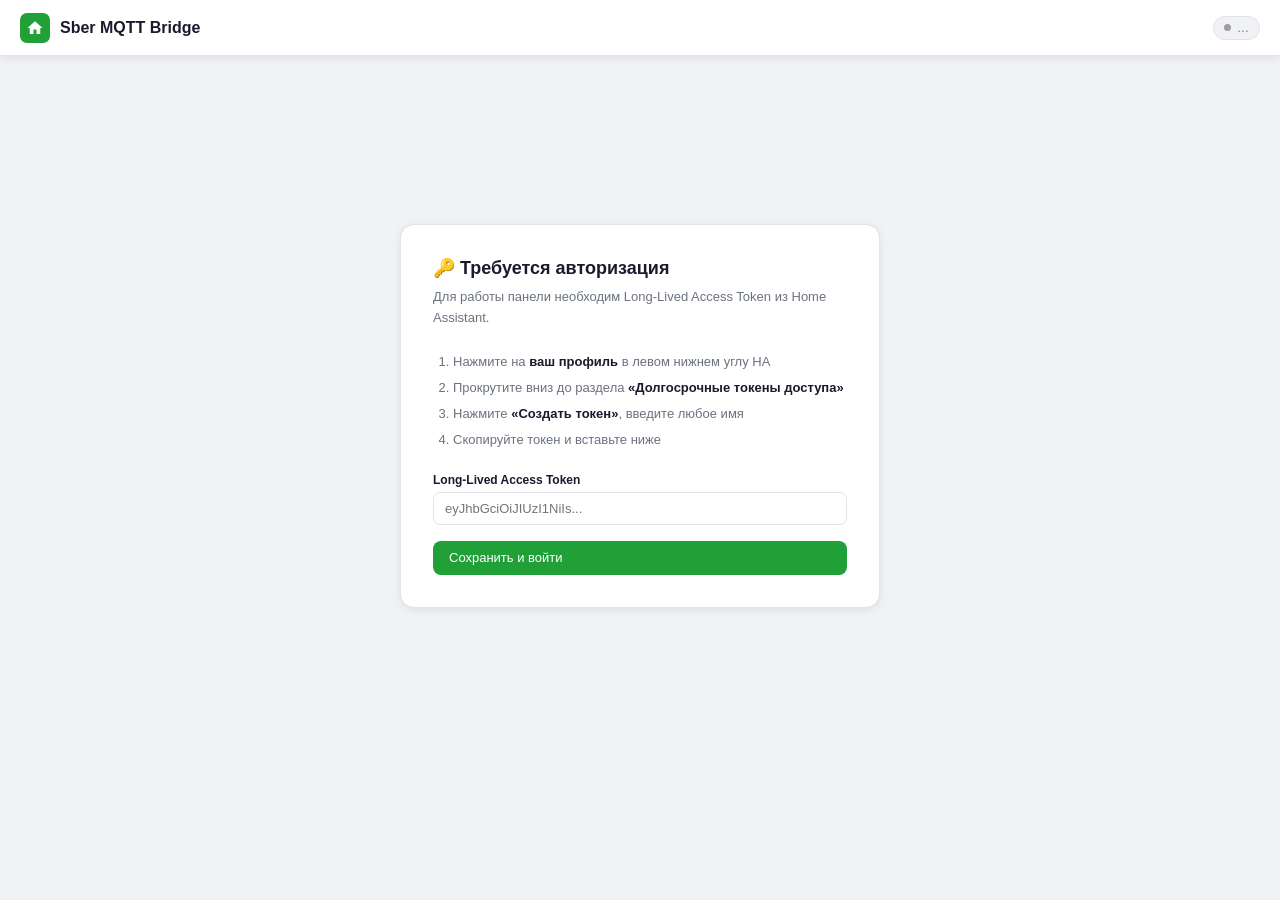
<file: www/index.html>
<!DOCTYPE html>
<html lang="ru">
<head>
<meta charset="UTF-8">
<meta name="viewport" content="width=device-width, initial-scale=1.0">
<title>Sber MQTT Bridge</title>
<style>
:root{--bg:#f0f2f5;--card:#fff;--border:#e1e4e8;--primary:#21a038;--primary-dk:#157a2a;--primary-lt:#e8f5e9;--danger:#d32f2f;--text:#1a1a2e;--muted:#6b7280;--radius:10px;--shadow:0 2px 8px rgba(0,0,0,.08)}
*{box-sizing:border-box;margin:0;padding:0}
body{font-family:-apple-system,BlinkMacSystemFont,'Segoe UI',sans-serif;background:var(--bg);color:var(--text);min-height:100vh}
.hdr{background:var(--card);border-bottom:1px solid var(--border);height:56px;display:flex;align-items:center;justify-content:space-between;padding:0 20px;position:sticky;top:0;z-index:100;box-shadow:var(--shadow)}
.hdr-l{display:flex;align-items:center;gap:10px}
.logo{width:30px;height:30px;background:var(--primary);border-radius:7px;display:flex;align-items:center;justify-content:center}
.logo svg{width:18px;height:18px;fill:#fff}
.hdr h1{font-size:16px;font-weight:600}
.conn-badge{display:flex;align-items:center;gap:6px;font-size:12px;color:var(--muted);background:var(--bg);padding:4px 10px;border-radius:20px;border:1px solid var(--border)}
.dot{width:7px;height:7px;border-radius:50%;background:#9e9e9e;transition:background .3s}
.dot.ok{background:var(--primary)}.dot.err{background:var(--danger)}
.main{max-width:1120px;margin:0 auto;padding:20px 16px}
.toolbar{display:flex;align-items:center;justify-content:space-between;margin-bottom:16px;gap:10px;flex-wrap:wrap}
.toolbar-l{font-size:14px;color:var(--muted)}
.btn{display:inline-flex;align-items:center;gap:5px;padding:8px 16px;border-radius:8px;border:none;cursor:pointer;font-size:13px;font-weight:500;transition:all .15s;line-height:1.4}
.btn-primary{background:var(--primary);color:#fff}.btn-primary:hover{background:var(--primary-dk)}
.btn-ghost{background:var(--card);color:var(--text);border:1px solid var(--border)}.btn-ghost:hover{background:var(--bg)}
.btn-danger{background:var(--danger);color:#fff}.btn-danger:hover{background:#b71c1c}
.btn-sm{padding:4px 10px;font-size:12px}.btn:disabled{opacity:.5;cursor:not-allowed}
.tbl-wrap{background:var(--card);border-radius:var(--radius);border:1px solid var(--border);overflow:hidden;box-shadow:var(--shadow)}
table{width:100%;border-collapse:collapse}
th{background:var(--bg);padding:9px 14px;font-size:11px;font-weight:600;text-transform:uppercase;letter-spacing:.4px;color:var(--muted);border-bottom:1px solid var(--border);cursor:pointer;white-space:nowrap;user-select:none;text-align:left}
th:hover{color:var(--primary)}th.sorted{color:var(--primary)}
td{padding:10px 14px;font-size:13px;border-bottom:1px solid var(--border);vertical-align:top}
tr:last-child td{border-bottom:none}tr:hover td{background:#fafafa}
.id-cell{font-family:monospace;font-size:11px;color:var(--muted)}
.type-badge{display:inline-flex;align-items:center;gap:3px;background:var(--primary-lt);color:var(--primary-dk);padding:2px 8px;border-radius:20px;font-size:11px;font-weight:500;white-space:nowrap}
.attrs{font-size:11px;color:var(--muted);line-height:1.7}
.state-cell{font-size:10px;font-family:monospace;background:#f6f8fa;border:1px solid var(--border);border-radius:4px;padding:3px 6px;max-width:180px;overflow:hidden;white-space:nowrap;text-overflow:ellipsis;cursor:pointer;display:block}
.state-cell:hover{white-space:normal;word-break:break-all;max-width:none}
.empty{text-align:center;padding:56px 20px;color:var(--muted)}
.empty .ei{font-size:44px;margin-bottom:14px}.empty h3{font-size:17px;margin-bottom:6px;color:var(--text)}
.overlay{position:fixed;inset:0;background:rgba(0,0,0,.5);z-index:200;display:flex;align-items:center;justify-content:center;padding:12px}
.modal{background:var(--card);border-radius:14px;width:100%;max-width:660px;max-height:92vh;display:flex;flex-direction:column;box-shadow:0 20px 60px rgba(0,0,0,.2)}
.m-hdr{padding:18px 20px 0;display:flex;align-items:center;justify-content:space-between}
.m-hdr h2{font-size:17px;font-weight:600}
.m-close{background:none;border:none;cursor:pointer;font-size:20px;color:var(--muted);padding:4px;border-radius:6px;line-height:1}.m-close:hover{background:var(--bg)}
.m-body{padding:18px 20px;overflow-y:auto;flex:1}.m-foot{padding:14px 20px 18px;border-top:1px solid var(--border);display:flex;justify-content:flex-end;gap:8px}
.steps{display:flex;margin-bottom:22px}
.step{flex:1;text-align:center;position:relative}
.step::after{content:'';position:absolute;top:13px;left:50%;right:-50%;height:2px;background:var(--border);z-index:0}
.step:last-child::after{display:none}
.step-c{width:26px;height:26px;border-radius:50%;border:2px solid var(--border);background:var(--card);display:inline-flex;align-items:center;justify-content:center;font-size:11px;font-weight:700;color:var(--muted);position:relative;z-index:1;margin-bottom:4px;transition:all .2s}
.step.active .step-c{border-color:var(--primary);background:var(--primary);color:#fff}
.step.done .step-c{border-color:var(--primary);background:var(--primary-lt);color:var(--primary)}
.step.done::after{background:var(--primary)}.step-lbl{font-size:10px;color:var(--muted)}
.step.active .step-lbl{color:var(--primary);font-weight:500}
.fg{margin-bottom:16px}.fg label{display:block;font-size:12px;font-weight:600;margin-bottom:5px;color:var(--text)}.fg .hint{font-size:11px;color:var(--muted);margin-top:3px}
input[type=text],select{width:100%;padding:8px 11px;border:1px solid var(--border);border-radius:7px;font-size:13px;color:var(--text);background:var(--card);outline:none;transition:border-color .15s}
input:focus,select:focus{border-color:var(--primary);box-shadow:0 0 0 3px rgba(33,160,56,.12)}
.type-card{border:2px solid var(--border);border-radius:10px;padding:14px;margin-bottom:10px;cursor:pointer;display:flex;gap:12px;align-items:flex-start;transition:all .15s}
.type-card:hover,.type-card.sel{border-color:var(--primary);background:var(--primary-lt)}
.type-icon{font-size:26px;line-height:1;flex-shrink:0}.type-name{font-weight:600;font-size:14px;margin-bottom:3px}.type-desc{font-size:12px;color:var(--muted)}
.picker{border:1px solid var(--border);border-radius:8px;overflow:hidden}
.psearch{display:flex;align-items:center;gap:7px;padding:7px 11px;border-bottom:1px solid var(--border);background:var(--bg)}
.psearch input{border:none;background:none;flex:1;padding:3px 0;font-size:13px;outline:none}
.psearch .clr{background:none;border:none;cursor:pointer;color:var(--muted);font-size:15px;padding:2px 3px}
.p-head{display:grid;grid-template-columns:90px 110px 1fr 150px;gap:6px;padding:5px 11px;background:var(--bg);font-size:10px;font-weight:600;text-transform:uppercase;letter-spacing:.4px;color:var(--muted)}
.p-list{max-height:260px;overflow-y:auto}
.p-item{display:grid;grid-template-columns:90px 110px 1fr 150px;gap:6px;padding:8px 11px;cursor:pointer;border-bottom:1px solid var(--border);align-items:center;transition:background .1s}
.p-item:last-child{border-bottom:none}.p-item:hover,.p-item.sel{background:var(--primary-lt)}
.dom-badge{background:#e3f2fd;color:#1565c0;padding:2px 7px;border-radius:20px;font-size:10px;font-weight:500;text-align:center;white-space:nowrap}
.p-area{font-size:11px;color:var(--muted)}.p-name{font-size:12px;font-weight:500}
.p-eid{font-size:10px;font-family:monospace;color:var(--muted);overflow:hidden;text-overflow:ellipsis;white-space:nowrap}
.p-empty{padding:20px;text-align:center;color:var(--muted);font-size:13px}
.sg{display:grid;grid-template-columns:1fr 1fr;gap:12px}
.sf label{font-size:12px;font-weight:600;margin-bottom:5px;display:block}
.sf-btn{width:100%;padding:8px 11px;border:1px solid var(--border);border-radius:7px;background:var(--card);text-align:left;cursor:pointer;font-size:12px;color:var(--muted);display:flex;justify-content:space-between;align-items:center;transition:border-color .15s}
.sf-btn.filled{color:var(--text);border-color:var(--primary);background:var(--primary-lt)}.sf-btn:hover{border-color:var(--primary)}
.sf-clr{border:none;background:none;cursor:pointer;color:var(--danger);font-size:11px;margin-left:6px}.sf-sub{font-size:10px;color:var(--muted);margin-top:3px}
.sp-wrap{margin-top:14px}
.conf-box{background:#fff;border-radius:12px;padding:22px;max-width:360px;width:90%;box-shadow:0 20px 60px rgba(0,0,0,.2)}
.conf-box h3{margin-bottom:8px;font-size:16px}.conf-box p{font-size:13px;color:var(--muted);margin-bottom:18px}
.conf-box .ca{display:flex;justify-content:flex-end;gap:8px}
.toast{position:fixed;bottom:20px;right:20px;background:#323232;color:#fff;padding:10px 18px;border-radius:8px;font-size:13px;z-index:999;transform:translateY(70px);opacity:0;transition:all .28s;pointer-events:none;max-width:320px}
.toast.show{transform:translateY(0);opacity:1}.toast.ok{background:var(--primary)}.toast.err{background:var(--danger)}
.spin{width:16px;height:16px;border:2px solid #fff4;border-top-color:#fff;border-radius:50%;animation:sp .6s linear infinite;display:inline-block}
@keyframes sp{to{transform:rotate(360deg)}}
.loading{display:flex;align-items:center;justify-content:center;padding:40px}

/* Token form */
.token-screen{display:flex;align-items:center;justify-content:center;min-height:80vh}
.token-box{background:var(--card);border-radius:14px;padding:32px;max-width:480px;width:100%;box-shadow:var(--shadow);border:1px solid var(--border)}
.token-box h2{margin-bottom:8px;font-size:18px}.token-box p{font-size:13px;color:var(--muted);margin-bottom:20px;line-height:1.6}
.token-box ol{font-size:13px;color:var(--muted);padding-left:20px;margin-bottom:20px;line-height:2}
.token-box ol b{color:var(--text)}
</style>
</head>
<body>

<div class="hdr">
  <div class="hdr-l">
    <div class="logo"><svg viewBox="0 0 24 24"><path d="M10 20v-6h4v6h5v-8h3L12 3 2 12h3v8z"/></svg></div>
    <h1>Sber MQTT Bridge</h1>
  </div>
  <div class="conn-badge">
    <div class="dot" id="dot"></div>
    <span id="connText">…</span>
  </div>
</div>

<div class="main" id="mainContent" style="display:none">
  <div class="toolbar">
    <div class="toolbar-l" id="cntLabel">Загрузка…</div>
    <div style="display:flex;gap:8px;flex-wrap:wrap">
      <button class="btn btn-ghost" onclick="doPublishConfig()">
        <svg width="13" height="13" viewBox="0 0 24 24" fill="currentColor"><path d="M17.65 6.35C16.2 4.9 14.21 4 12 4c-4.42 0-7.99 3.58-7.99 8s3.57 8 7.99 8c3.73 0 6.84-2.55 7.73-6h-2.08c-.82 2.33-3.04 4-5.65 4-3.31 0-6-2.69-6-6s2.69-6 6-6c1.66 0 3.14.69 4.22 1.78L13 11h7V4l-2.35 2.35z"/></svg>
        Обновить в Сбере
      </button>
      <button class="btn btn-primary" onclick="openWizard()">
        <svg width="13" height="13" viewBox="0 0 24 24" fill="currentColor"><path d="M19 13h-6v6h-2v-6H5v-2h6V5h2v6h6v2z"/></svg>
        Добавить устройство
      </button>
    </div>
  </div>
  <div class="tbl-wrap">
    <table>
      <thead><tr>
        <th onclick="sortBy('name')">Имя <span id="si-name"></span></th>
        <th onclick="sortBy('id')">ID <span id="si-id"></span></th>
        <th onclick="sortBy('room')">Комната <span id="si-room"></span></th>
        <th onclick="sortBy('device_type')">Тип <span id="si-device_type"></span></th>
        <th>Атрибуты</th>
        <th>Последнее состояние</th>
        <th></th>
      </tr></thead>
      <tbody id="tbody">
        <tr><td colspan="7"><div class="loading"><div class="spin" style="border-color:#ddd3;border-top-color:var(--primary)"></div></div></td></tr>
      </tbody>
    </table>
  </div>
</div>

<!-- Token input screen (shown when no token found) -->
<div class="main token-screen" id="tokenScreen" style="display:none">
  <div class="token-box">
    <h2>🔑 Требуется авторизация</h2>
    <p>Для работы панели необходим Long-Lived Access Token из Home Assistant.</p>
    <ol>
      <li>Нажмите на <b>ваш профиль</b> в левом нижнем углу HA</li>
      <li>Прокрутите вниз до раздела <b>«Долгосрочные токены доступа»</b></li>
      <li>Нажмите <b>«Создать токен»</b>, введите любое имя</li>
      <li>Скопируйте токен и вставьте ниже</li>
    </ol>
    <div class="fg">
      <label>Long-Lived Access Token</label>
      <input type="text" id="tokenInput" placeholder="eyJhbGciOiJIUzI1NiIs..." />
    </div>
    <button class="btn btn-primary" style="width:100%" onclick="saveToken()">Сохранить и войти</button>
  </div>
</div>

<!-- ADD WIZARD -->
<div id="wiz" class="overlay" style="display:none">
  <div class="modal">
    <div class="m-hdr">
      <h2 id="wizTitle">Добавить устройство</h2>
      <button class="m-close" onclick="closeWizard()">✕</button>
    </div>
    <div class="m-body">
      <div class="steps" id="wizSteps"></div>
      <div id="wizContent"></div>
    </div>
    <div class="m-foot">
      <button class="btn btn-ghost" id="btnBack" onclick="wizBack()" style="display:none">← Назад</button>
      <button class="btn btn-primary" id="btnNext" onclick="wizNext()">Далее →</button>
    </div>
  </div>
</div>

<!-- CONFIRM DELETE -->
<div id="conf" class="overlay" style="display:none">
  <div class="conf-box">
    <h3>Удалить устройство?</h3>
    <p id="confTxt"></p>
    <div class="ca">
      <button class="btn btn-ghost" onclick="closeConf()">Отмена</button>
      <button class="btn btn-danger" onclick="doDelete()">Удалить</button>
    </div>
  </div>
</div>

<div class="toast" id="toast"></div>

<script>
// ================================================================
// TOKEN MANAGEMENT
// Token is stored in localStorage of this page.
// On first visit user pastes a Long-Lived Access Token.
// ================================================================
const TOKEN_KEY = 'sber_mqtt_ha_token';

function getToken() {
  return localStorage.getItem(TOKEN_KEY) || null;
}
function saveToken() {
  const val = document.getElementById('tokenInput').value.trim();
  if (!val) { toast('Введите токен','err'); return; }
  localStorage.setItem(TOKEN_KEY, val);
  showMain();
  init();
}
function clearToken() {
  localStorage.removeItem(TOKEN_KEY);
  showTokenScreen();
}
function showMain() {
  document.getElementById('mainContent').style.display = '';
  document.getElementById('tokenScreen').style.display = 'none';
}
function showTokenScreen() {
  document.getElementById('mainContent').style.display = 'none';
  document.getElementById('tokenScreen').style.display = '';
}

// ── API ──────────────────────────────────────────────────────────
async function api(url, opts={}) {
  const token = getToken();
  const headers = { 'Content-Type': 'application/json' };
  if (token) headers['Authorization'] = 'Bearer ' + token;
  const r = await fetch(url, { headers, ...opts });
  if (r.status === 401) {
    // Token is invalid — ask user to re-enter
    clearToken();
    throw new Error('Токен недействителен. Введите новый токен.');
  }
  if (!r.ok) {
    const e = await r.json().catch(() => ({}));
    throw new Error(e.error || `HTTP ${r.status}`);
  }
  return r.json();
}

// ================================================================
const TYPE_LABELS = { relay:'Реле', sensor_temp:'Датчик температуры/влажности' };
const STEPS = {
  relay:      ['Тип устройства','Источник в HA','Параметры'],
  sensor_temp:['Тип устройства','Датчики в HA','Параметры'],
};

let devices=[], sortField='name', sortAsc=true, delId=null;
let wStep=1, wType=null, wData={}, haRelay=[], haSensors=[], sFilter='', spField=null;

async function loadStatus() {
  try {
    const d = await api('/api/sber_mqtt/status');
    document.getElementById('dot').className='dot '+(d.connected?'ok':'err');
    document.getElementById('connText').textContent=d.connected?`${d.login} · ${d.broker}`:'Нет подключения';
  } catch(e) {
    document.getElementById('connText').textContent='Ошибка';
  }
}

async function loadDevices() {
  try {
    const d = await api('/api/sber_mqtt/devices');
    devices=d.devices||[];
    renderTable();
    document.getElementById('cntLabel').textContent=`Устройств: ${devices.length}`;
  } catch(e) {
    document.getElementById('tbody').innerHTML=
      `<tr><td colspan="7" style="color:var(--danger);text-align:center;padding:20px">Ошибка: ${esc(e.message)}</td></tr>`;
  }
}

function fmtState(s) {
  if (!s || !Object.keys(s).length) return '—';
  // Красиво форматируем states: [{"key":"on_off","value":{"bool_value":true}}]
  // → on_off: true, online: true
  if (Array.isArray(s.states)) {
    return s.states.map(item => {
      const v = item.value || {};
      const val = v.bool_value !== undefined ? v.bool_value
                : v.integer_value !== undefined ? v.integer_value
                : v.enum_value !== undefined ? v.enum_value
                : JSON.stringify(v);
      return `${item.key}: ${val}`;
    }).join(' | ');
  }
  return JSON.stringify(s);
}

function renderTable() {
  const rows=[...devices].sort((a,b)=>{
    const va=(a[sortField]||'').toString().toLowerCase();
    const vb=(b[sortField]||'').toString().toLowerCase();
    return sortAsc?va.localeCompare(vb,'ru'):vb.localeCompare(va,'ru');
  });
  ['name','id','room','device_type'].forEach(f=>{
    const el=document.getElementById(`si-${f}`);
    if(el){el.textContent=sortField===f?(sortAsc?'▲':'▼'):'';el.closest('th').classList.toggle('sorted',sortField===f);}
  });
  const tb=document.getElementById('tbody');
  if(!rows.length){
    tb.innerHTML=`<tr><td colspan="7"><div class="empty"><div class="ei">🏠</div><h3>Нет устройств</h3><p>Нажмите «Добавить устройство»</p></div></td></tr>`;
    return;
  }
  tb.innerHTML=rows.map(d=>{
    const attrs=Object.entries(d.attributes||{}).map(([k,v])=>`<div><b>${esc(k)}:</b> ${esc(v||'—')}</div>`).join('');
    return `<tr>
      <td><b>${esc(d.name)}</b></td>
      <td class="id-cell">${esc(d.id)}</td>
      <td>${esc(d.room||'—')}</td>
      <td><span class="type-badge">${esc(TYPE_LABELS[d.device_type]||d.device_type)}</span></td>
      <td class="attrs">${attrs||'—'}</td>
      <td><span class="state-cell" title="${fmtState(d.last_state)}">${esc(fmtState(d.last_state))}</span></td>
      <td><button class="btn btn-ghost btn-sm" onclick="askDel('${esc(d.id)}','${esc(d.name)}')">🗑</button></td>
    </tr>`;
  }).join('');
}

function sortBy(f){if(sortField===f)sortAsc=!sortAsc;else{sortField=f;sortAsc=true;}renderTable();}

async function doPublishConfig(){
  try{const r=await api('/api/sber_mqtt/publish_config',{method:'POST'});toast(`Конфигурация (${r.devices_count} устройств) отправлена`,'ok');}
  catch(e){toast('Ошибка: '+e.message,'err');}
}

function askDel(id,name){delId=id;document.getElementById('confTxt').textContent=`Устройство «${name}» будет удалено.`;document.getElementById('conf').style.display='flex';}
function closeConf(){delId=null;document.getElementById('conf').style.display='none';}
async function doDelete(){
  if(!delId)return;const id=delId;closeConf();
  try{await api(`/api/sber_mqtt/devices/${id}`,{method:'DELETE'});toast('Удалено','ok');await loadDevices();}
  catch(e){toast('Ошибка: '+e.message,'err');}
}

function openWizard(){
  wStep=1;wType=null;wData={};sFilter='';spField=null;
  // Сбрасываем кэш сущностей чтобы подтянуть актуальный список из HA
  haRelay=[];haSensors=[];
  document.getElementById('wiz').style.display='flex';
  renderWiz();
}
function closeWizard(){document.getElementById('wiz').style.display='none';}

async function wizNext(){
  if(!await wizValidate())return;
  const total=(STEPS[wType]||['','','']).length;
  if(wStep<total){
    wStep++;
    // Загружаем список сущностей при переходе на шаг 2 (если ещё не загружены)
    if(wStep===2){if(wType==='relay')await fetchRelay();if(wType==='sensor_temp')await fetchSensors();}
    renderWiz();
  }else{
    await submitDevice();
  }
}
function wizBack(){if(wStep>1){wStep--;renderWiz();}}

async function wizValidate(){
  const total=(STEPS[wType]||['','','']).length;
  const isLast=wStep===total;

  if(wStep===1){
    // Шаг 1: выбор типа
    if(!wType){toast('Выберите тип','err');return false;}
  } else if(wStep===2&&!isLast){
    // Шаг 2 — выбор сущности (только если не последний шаг)
    if(wType==='relay'&&!wData.entity_id){toast('Выберите сущность','err');return false;}
    if(wType==='sensor_temp'&&!wData.temperature_entity&&!wData.humidity_entity){toast('Выберите температуру или влажность','err');return false;}
  }

  if(isLast){
    // Последний шаг — параметры устройства
    const name=document.getElementById('dName')?.value?.trim();
    const id=document.getElementById('dId')?.value?.trim();
    if(!name){toast('Введите имя','err');return false;}
    if(!id){toast('Введите ID','err');return false;}
    if(!/^[a-z0-9_]+$/.test(id)){toast('ID: только a-z, 0-9 и _','err');return false;}
    if(devices.find(d=>d.id===id)){toast(`ID «${id}» уже занят`,'err');return false;}
    wData.name=name;wData.id=id;wData.room=document.getElementById('dRoom')?.value?.trim()||'';
  }
  return true;
}

function renderWiz(){
  const steps=STEPS[wType]||['Тип','Выбор','Параметры'];
  document.getElementById('wizTitle').textContent=steps[wStep-1];
  document.getElementById('btnBack').style.display=wStep>1?'':'none';
  document.getElementById('btnNext').textContent=wStep===steps.length?'Готово ✓':'Далее →';
  document.getElementById('wizSteps').innerHTML=steps.map((lbl,i)=>{
    const n=i+1,cls=n<wStep?'done':n===wStep?'active':'';
    return `<div class="step ${cls}"><div class="step-c">${n<wStep?'✓':n}</div><div class="step-lbl">${lbl}</div></div>`;
  }).join('');
  const c=document.getElementById('wizContent');
  if(wStep===1)c.innerHTML=renderStep1();
  else if(wStep===2){if(wType==='relay')c.innerHTML=renderStep2Relay();else c.innerHTML=renderStep2Sensor();}
  else c.innerHTML=renderStep3();
}

function renderStep1(){
  return [
    {id:'relay',icon:'🔌',name:'Реле',desc:'switch, input_boolean, script, button, input_button, light'},
    {id:'sensor_temp',icon:'🌡️',name:'Датчик температуры/влажности',desc:'sensor: temperature, humidity, battery, signal'},
  ].map(t=>`<div class="type-card ${wType===t.id?'sel':''}" onclick="pickType('${t.id}')">
    <div class="type-icon">${t.icon}</div>
    <div><div class="type-name">${t.name}</div><div class="type-desc">${t.desc}</div></div></div>`).join('');
}
function pickType(t){wType=t;renderWiz();}

function renderStep2Relay(){
  return `<div class="fg" style="margin-bottom:10px"><label>Выберите сущность HA:</label></div>
    <div class="picker">
      <div class="psearch"><span style="color:var(--muted)">🔍</span>
        <input type="text" placeholder="Поиск…" value="${esc(sFilter)}"
          oninput="sFilter=this.value;document.getElementById('plist').innerHTML=relayItems()"/>
        <button class="clr" onclick="sFilter='';document.getElementById('plist').innerHTML=relayItems()">✕</button>
      </div>
      <div class="p-head"><div>Домен</div><div>Комната</div><div>Имя</div><div>Entity ID</div></div>
      <div class="p-list" id="plist">${relayItems()}</div>
    </div>
    ${wData.entity_id?`<div style="margin-top:10px;padding:8px 12px;background:var(--primary-lt);border-radius:7px;font-size:12px;color:var(--primary-dk)">✓ Выбрано: <b>${esc(wData.entity_id)}</b></div>`:''}`;
}
function relayItems(){
  const list=haRelay.filter(e=>!sFilter||(e.area+e.domain+e.entity_id+e.friendly_name).toLowerCase().includes(sFilter.toLowerCase()));
  if(!list.length)return`<div class="p-empty">Ничего не найдено</div>`;
  return list.map(e=>`<div class="p-item ${wData.entity_id===e.entity_id?'sel':''}" onclick="pickEntity('${esc(e.entity_id)}','${esc(e.friendly_name)}','${esc(e.area)}')">
    <span class="dom-badge">${esc(e.domain)}</span><span class="p-area">${esc(e.area||'—')}</span>
    <span class="p-name">${esc(e.friendly_name)}</span><span class="p-eid">${esc(e.entity_id)}</span></div>`).join('');
}
function pickEntity(eid,name,area){wData.entity_id=eid;wData.entity_name=name;wData.entity_area=area;document.getElementById('wizContent').innerHTML=renderStep2Relay();}

const SENSOR_SLOTS=[
  {key:'temperature_entity',label:'🌡 Температура',cls:'temperature',req:true},
  {key:'humidity_entity',label:'💧 Влажность',cls:'humidity',req:true},
  {key:'battery_entity',label:'🔋 Заряд батареи',cls:'battery',req:false},
  {key:'signal_entity',label:'📶 Сила сигнала',cls:'signal_strength',req:false},
];
function renderStep2Sensor(){
  const slots=SENSOR_SLOTS.map(s=>{
    const val=wData[s.key];const entity=val?haSensors.find(x=>x.entity_id===val):null;
    return `<div class="sf"><label>${s.label}${s.req?' <span style="color:var(--danger)">*</span>':''}</label>
      <button class="sf-btn ${val?'filled':''}" onclick="openSP('${s.key}')">
        <span>${val?(entity?.friendly_name||val):'Выбрать сенсор…'}</span><span>${val?'✓':'▾'}</span></button>
      ${val?`<div class="sf-sub">${esc(val)} <button class="sf-clr" onclick="clearSP('${s.key}')">✕</button></div>`:''}</div>`;
  }).join('');
  return `<div style="margin-bottom:12px;font-size:12px;color:var(--muted)">Температура или влажность обязательны.</div>
    <div class="sg">${slots}</div>
    <div id="spWrap" class="sp-wrap" style="display:none">
      <div class="picker">
        <div class="psearch"><span style="color:var(--muted)">🔍</span>
          <input id="spInput" type="text" placeholder="Поиск…" oninput="renderSPList(this.value)"/>
          <button class="clr" onclick="spInput.value='';renderSPList('')">✕</button>
        </div>
        <div class="p-head"><div>Класс</div><div>Комната</div><div>Имя</div><div>Entity ID</div></div>
        <div class="p-list" id="spList"></div>
      </div>
    </div>`;
}
function openSP(key){spField=key;document.getElementById('spWrap').style.display='';document.getElementById('spInput').value='';renderSPList('');document.getElementById('spWrap').scrollIntoView({behavior:'smooth'});}
function renderSPList(q){
  q=(q||'').toLowerCase();
  const clsMap={temperature_entity:'temperature',humidity_entity:'humidity',battery_entity:'battery',signal_entity:'signal_strength'};
  let list=clsMap[spField]?haSensors.filter(s=>s.device_class===clsMap[spField]):haSensors;
  if(q)list=list.filter(s=>(s.area+s.device_class+s.entity_id+s.friendly_name).toLowerCase().includes(q));
  const el=document.getElementById('spList');if(!el)return;
  el.innerHTML=list.length?list.map(s=>`<div class="p-item ${wData[spField]===s.entity_id?'sel':''}" onclick="pickSensor('${esc(s.entity_id)}','${esc(s.friendly_name)}','${esc(s.area)}')">
    <span class="dom-badge">${esc(s.device_class)}</span><span class="p-area">${esc(s.area||'—')}</span>
    <span class="p-name">${esc(s.friendly_name)}</span><span class="p-eid">${esc(s.entity_id)}</span></div>`).join(''):`<div class="p-empty">Не найдено</div>`;
}
function pickSensor(eid,name,area){if(!spField)return;wData[spField]=eid;wData[spField+'_name']=name;wData[spField+'_area']=area;spField=null;document.getElementById('wizContent').innerHTML=renderStep2Sensor();}
function clearSP(key){delete wData[key];delete wData[key+'_name'];delete wData[key+'_area'];document.getElementById('wizContent').innerHTML=renderStep2Sensor();}

function renderStep3(){
  let defName='',defRoom='';
  if(wType==='relay'){defName=wData.entity_name||'';defRoom=wData.entity_area||'';}
  else{defName=wData.temperature_entity_name||wData.humidity_entity_name||'';defRoom=wData.temperature_entity_area||wData.humidity_entity_area||'';}
  return `<div class="fg"><label>Имя <span style="color:var(--danger)">*</span></label>
    <input type="text" id="dName" value="${esc(wData.name||defName)}" oninput="autoId()" placeholder="Свет в гостиной"/></div>
    <div class="fg"><label>ID <span style="color:var(--danger)">*</span></label>
    <input type="text" id="dId" value="${esc(wData.id||slugify(wData.name||defName))}" placeholder="relay_living_room"/>
    <div class="hint">Только a–z, 0–9, _ . Уникальный идентификатор в Сбере.</div></div>
    <div class="fg"><label>Комната</label>
    <input type="text" id="dRoom" value="${esc(wData.room!==undefined?wData.room:defRoom)}" placeholder="Гостиная"/></div>`;
}
function autoId(){const n=document.getElementById('dName')?.value||'';const f=document.getElementById('dId');if(f&&(!wData.id||f.value===slugify(wData.name||'')))f.value=slugify(n);}

async function submitDevice(){
  const attrs={};
  if(wType==='relay'){attrs.entity_id=wData.entity_id;attrs.entity_name=wData.entity_name||'';}
  else{['temperature_entity','humidity_entity','battery_entity','signal_entity'].forEach(k=>{if(wData[k])attrs[k]=wData[k];});}
  const body={id:wData.id,name:wData.name,room:wData.room||'',device_type:wType,attributes:attrs};
  const btn=document.getElementById('btnNext');btn.disabled=true;btn.innerHTML='<div class="spin"></div>';
  try{await api('/api/sber_mqtt/devices',{method:'POST',body:JSON.stringify(body)});closeWizard();toast('Устройство добавлено','ok');await loadDevices();}
  catch(e){toast('Ошибка: '+e.message,'err');btn.disabled=false;btn.textContent='Готово ✓';}
}

async function fetchRelay(){if(haRelay.length)return;try{haRelay=(await api('/api/sber_mqtt/ha_entities/relay')).entities||[];}catch(e){toast('Ошибка загрузки сущностей','err');}}
async function fetchSensors(){if(haSensors.length)return;try{haSensors=(await api('/api/sber_mqtt/ha_entities/sensors?classes=temperature,humidity,battery,signal_strength')).entities||[];}catch(e){toast('Ошибка загрузки сенсоров','err');}}

function esc(s){return String(s||'').replace(/&/g,'&amp;').replace(/</g,'&lt;').replace(/>/g,'&gt;').replace(/"/g,'&quot;');}
function slugify(t){const m={а:'a',б:'b',в:'v',г:'g',д:'d',е:'e',ё:'yo',ж:'zh',з:'z',и:'i',й:'j',к:'k',л:'l',м:'m',н:'n',о:'o',п:'p',р:'r',с:'s',т:'t',у:'u',ф:'f',х:'h',ц:'ts',ч:'ch',ш:'sh',щ:'sch',ъ:'',ы:'y',ь:'',э:'e',ю:'yu',я:'ya',' ':'_'};return t.toLowerCase().split('').map(c=>m[c]!==undefined?m[c]:(/[a-z0-9]/.test(c)?c:'_')).join('').replace(/_+/g,'_').replace(/^_|_$/g,'')||'device';}
let toastT=null;
function toast(msg,type=''){const el=document.getElementById('toast');el.textContent=msg;el.className='toast '+type+' show';clearTimeout(toastT);toastT=setTimeout(()=>el.classList.remove('show'),3200);}

async function init(){
  await Promise.all([loadStatus(),loadDevices()]);
  setInterval(loadStatus,30000);
}

window.addEventListener('load',()=>{
  if(getToken()){showMain();init();}
  else{showTokenScreen();}
});
</script>
</body>
</html>
</file>
